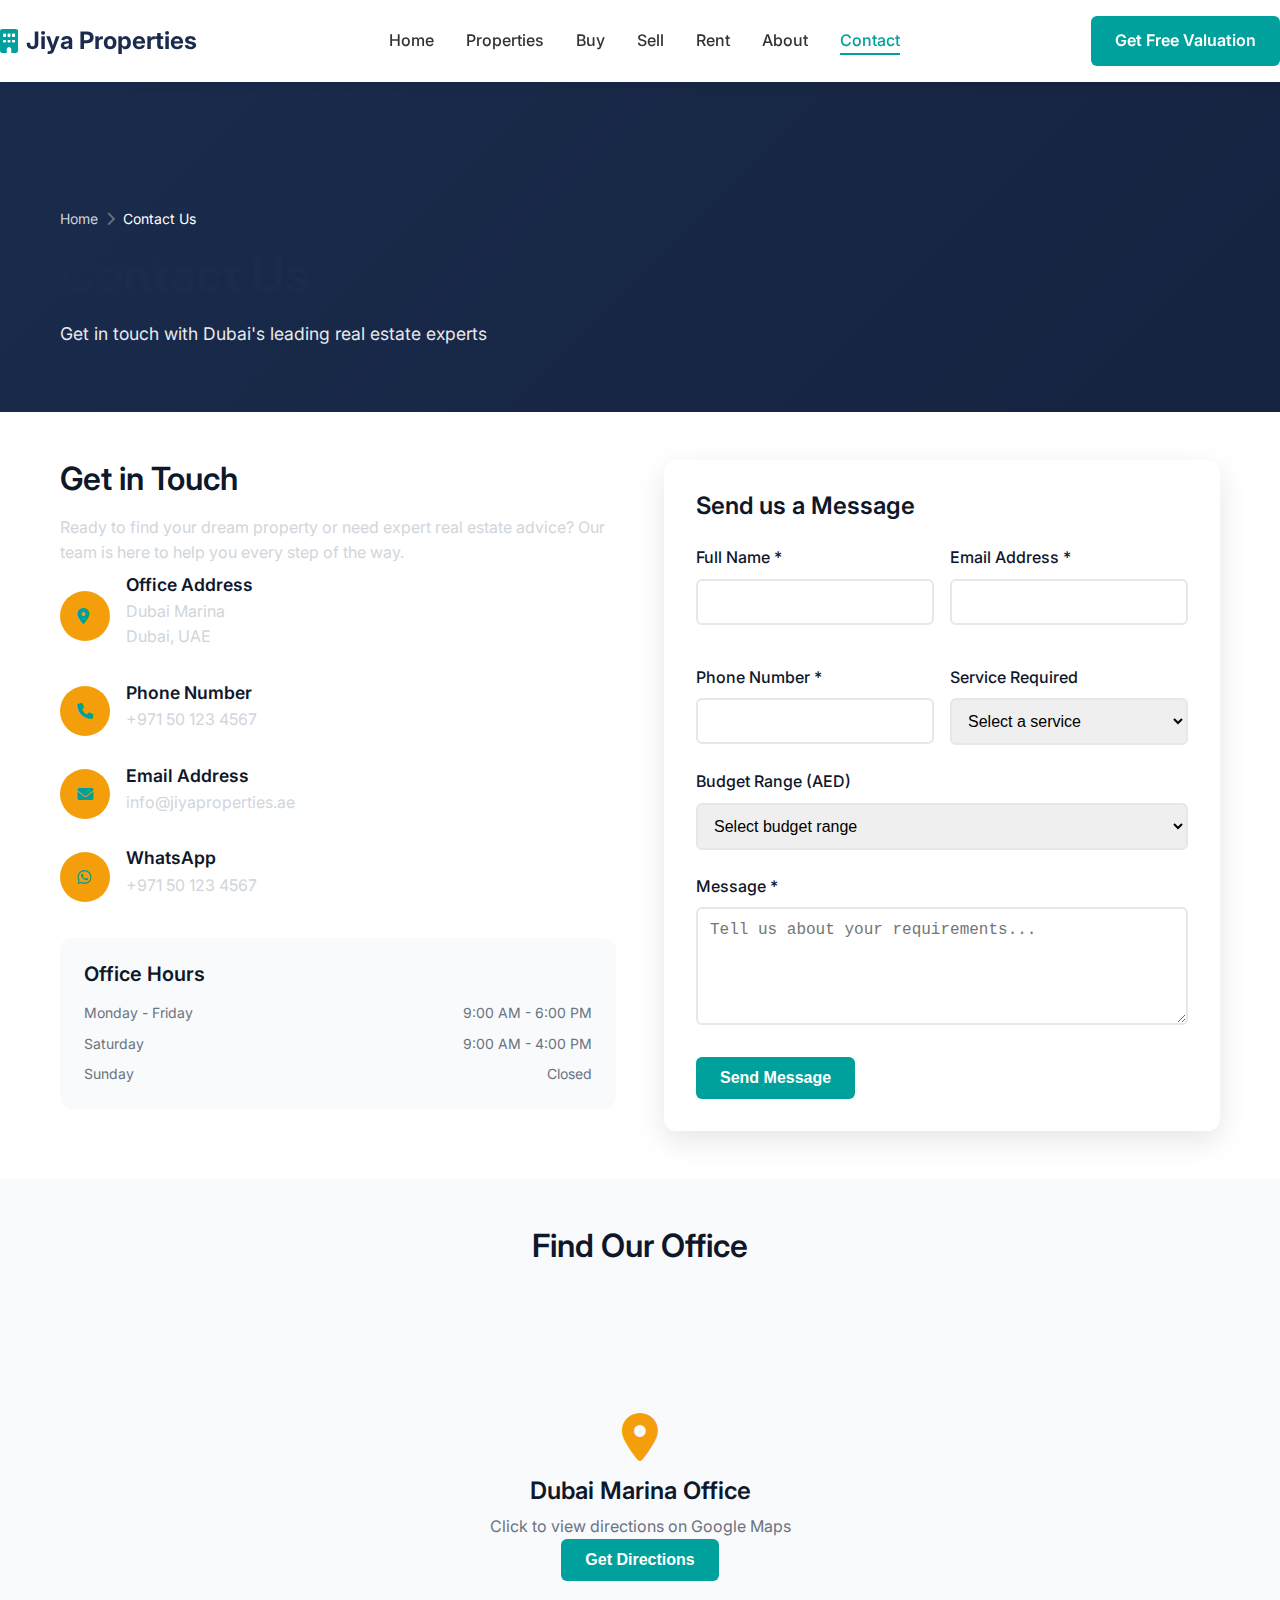
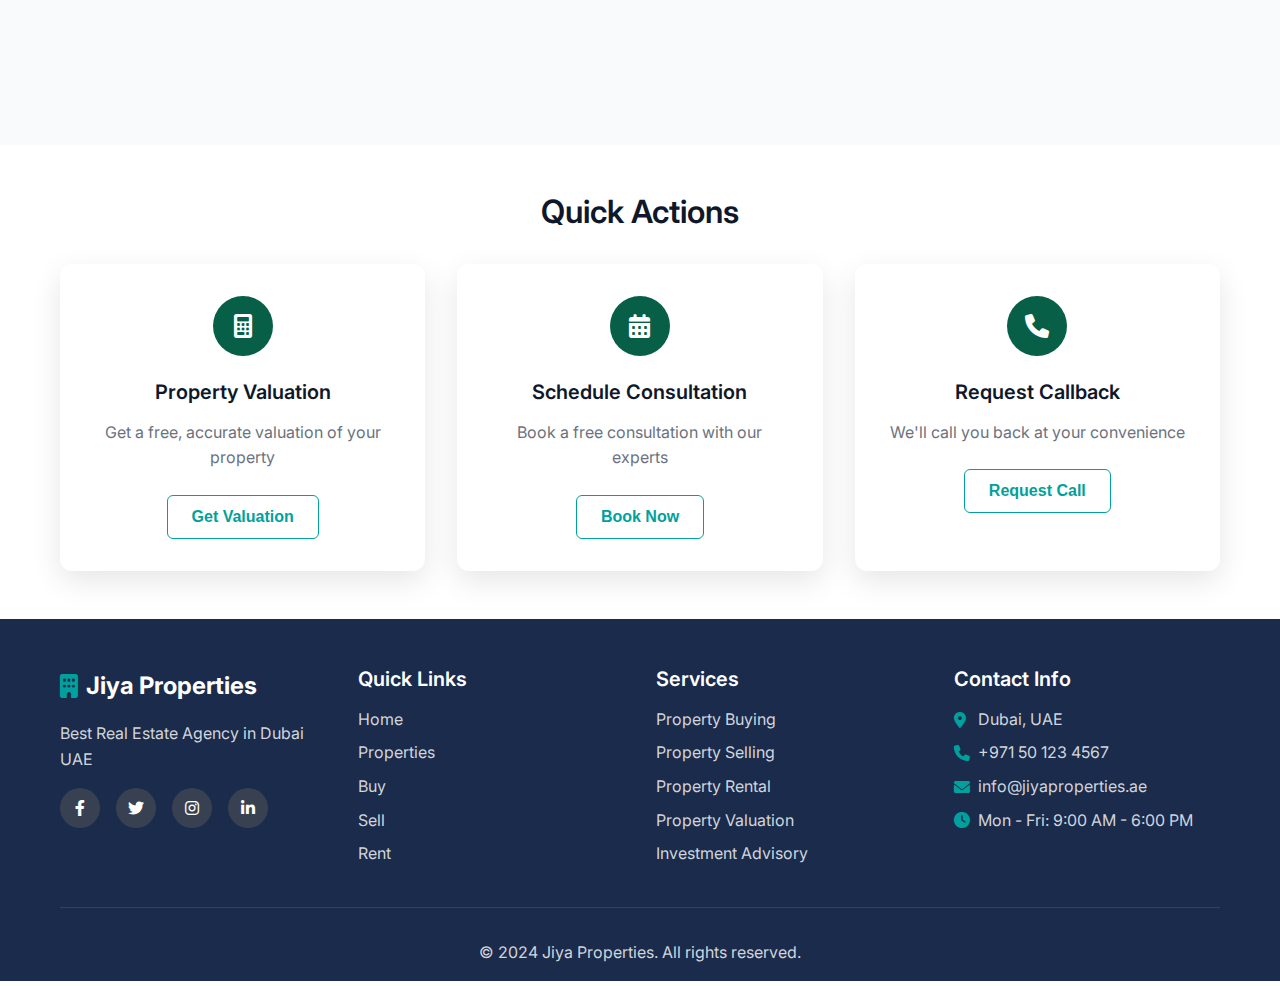
<file: contact.html>
<!DOCTYPE html>
<html lang="en">
<head>
    <meta charset="UTF-8">
    <meta name="viewport" content="width=device-width, initial-scale=1.0">
    <title>Contact Us - Jiya Properties Dubai</title>
    <meta name="description" content="Get in touch with Jiya Properties for all your real estate needs in Dubai. Professional consultations and property services available.">
    <link rel="stylesheet" href="styles.css">
    <link href="https://fonts.googleapis.com/css2?family=Inter:wght@300;400;500;600;700&display=swap" rel="stylesheet">
    <link rel="stylesheet" href="https://cdnjs.cloudflare.com/ajax/libs/font-awesome/6.0.0/css/all.min.css">
</head>
<body>
    <header class="header">
        <nav class="nav">
            <div class="nav-container">
                <div class="nav-logo">
                    <a href="index.html">
                        <i class="fas fa-building"></i>
                        <span>Jiya Properties</span>
                    </a>
                </div>
                <ul class="nav-menu">
                    <li><a href="index.html" class="nav-link">Home</a></li>
                    <li><a href="properties.html" class="nav-link">Properties</a></li>
                    <li><a href="buy.html" class="nav-link">Buy</a></li>
                    <li><a href="sell.html" class="nav-link">Sell</a></li>
                    <li><a href="rent.html" class="nav-link">Rent</a></li>
                    <li><a href="about.html" class="nav-link">About</a></li>
                    <li><a href="contact.html" class="nav-link active">Contact</a></li>
                </ul>
                <div class="nav-cta">
                    <a href="contact.html" class="btn btn-primary">Get Free Valuation</a>
                </div>
                <div class="nav-toggle">
                    <span></span>
                    <span></span>
                    <span></span>
                </div>
            </div>
        </nav>
    </header>

    <main>
        <!-- Page Header -->
        <section class="page-header">
            <div class="container">
                <div class="breadcrumb">
                    <a href="index.html">Home</a>
                    <i class="fas fa-chevron-right"></i>
                    <span>Contact Us</span>
                </div>
                <h1>Contact Us</h1>
                <p>Get in touch with Dubai's leading real estate experts</p>
            </div>
        </section>

        <!-- Contact Section -->
        <section class="contact-section">
            <div class="container">
                <div class="contact-content">
                    <div class="contact-info">
                        <h2>Get in Touch</h2>
                        <p>Ready to find your dream property or need expert real estate advice? Our team is here to help you every step of the way.</p>
                        
                        <div class="contact-methods">
                            <div class="contact-method">
                                <div class="method-icon">
                                    <i class="fas fa-map-marker-alt"></i>
                                </div>
                                <div class="method-info">
                                    <h3>Office Address</h3>
                                    <p>Dubai Marina<br>Dubai, UAE</p>
                                </div>
                            </div>
                            <div class="contact-method">
                                <div class="method-icon">
                                    <i class="fas fa-phone"></i>
                                </div>
                                <div class="method-info">
                                    <h3>Phone Number</h3>
                                    <p>+971 50 123 4567</p>
                                </div>
                            </div>
                            <div class="contact-method">
                                <div class="method-icon">
                                    <i class="fas fa-envelope"></i>
                                </div>
                                <div class="method-info">
                                    <h3>Email Address</h3>
                                    <p>info@jiyaproperties.ae</p>
                                </div>
                            </div>
                            <div class="contact-method">
                                <div class="method-icon">
                                    <i class="fab fa-whatsapp"></i>
                                </div>
                                <div class="method-info">
                                    <h3>WhatsApp</h3>
                                    <p>+971 50 123 4567</p>
                                </div>
                            </div>
                        </div>

                        <div class="office-hours">
                            <h3>Office Hours</h3>
                            <div class="hours-list">
                                <div class="hours-item">
                                    <span>Monday - Friday</span>
                                    <span>9:00 AM - 6:00 PM</span>
                                </div>
                                <div class="hours-item">
                                    <span>Saturday</span>
                                    <span>9:00 AM - 4:00 PM</span>
                                </div>
                                <div class="hours-item">
                                    <span>Sunday</span>
                                    <span>Closed</span>
                                </div>
                            </div>
                        </div>
                    </div>

                    <div class="contact-form-section">
                        <form class="contact-form" id="contact-form">
                            <h2>Send us a Message</h2>
                            <div class="form-grid">
                                <div class="form-group">
                                    <label for="contact-name">Full Name *</label>
                                    <input type="text" id="contact-name" name="name" required>
                                </div>
                                <div class="form-group">
                                    <label for="contact-email">Email Address *</label>
                                    <input type="email" id="contact-email" name="email" required>
                                </div>
                                <div class="form-group">
                                    <label for="contact-phone">Phone Number *</label>
                                    <input type="tel" id="contact-phone" name="phone" required>
                                </div>
                                <div class="form-group">
                                    <label for="contact-service">Service Required</label>
                                    <select id="contact-service" name="service">
                                        <option value="">Select a service</option>
                                        <option value="buy">Buy Property</option>
                                        <option value="sell">Sell Property</option>
                                        <option value="rent">Rent Property</option>
                                        <option value="valuation">Property Valuation</option>
                                        <option value="investment">Investment Advisory</option>
                                        <option value="other">Other</option>
                                    </select>
                                </div>
                            </div>
                            <div class="form-group">
                                <label for="contact-budget">Budget Range (AED)</label>
                                <select id="contact-budget" name="budget">
                                    <option value="">Select budget range</option>
                                    <option value="500k-1m">500K - 1M</option>
                                    <option value="1m-2m">1M - 2M</option>
                                    <option value="2m-5m">2M - 5M</option>
                                    <option value="5m+">5M+</option>
                                </select>
                            </div>
                            <div class="form-group">
                                <label for="contact-message">Message *</label>
                                <textarea id="contact-message" name="message" rows="5" placeholder="Tell us about your requirements..." required></textarea>
                            </div>
                            <button type="submit" class="btn btn-primary">Send Message</button>
                        </form>
                    </div>
                </div>
            </div>
        </section>

        <!-- Map Section -->
        <section class="map-section">
            <div class="container">
                <h2>Find Our Office</h2>
                <div class="map-container">
                    <div class="map-placeholder">
                        <i class="fas fa-map-marker-alt"></i>
                        <h3>Dubai Marina Office</h3>
                        <p>Click to view directions on Google Maps</p>
                        <button class="btn btn-primary">Get Directions</button>
                    </div>
                </div>
            </div>
        </section>

        <!-- Quick Actions -->
        <section class="quick-actions">
            <div class="container">
                <h2>Quick Actions</h2>
                <div class="actions-grid">
                    <div class="action-card">
                        <div class="action-icon">
                            <i class="fas fa-calculator"></i>
                        </div>
                        <h3>Property Valuation</h3>
                        <p>Get a free, accurate valuation of your property</p>
                        <button class="btn btn-secondary" onclick="openValuationForm()">Get Valuation</button>
                    </div>
                    <div class="action-card">
                        <div class="action-icon">
                            <i class="fas fa-calendar-alt"></i>
                        </div>
                        <h3>Schedule Consultation</h3>
                        <p>Book a free consultation with our experts</p>
                        <button class="btn btn-secondary" onclick="openConsultationForm()">Book Now</button>
                    </div>
                    <div class="action-card">
                        <div class="action-icon">
                            <i class="fas fa-phone"></i>
                        </div>
                        <h3>Request Callback</h3>
                        <p>We'll call you back at your convenience</p>
                        <button class="btn btn-secondary" onclick="openCallbackForm()">Request Call</button>
                    </div>
                </div>
            </div>
        </section>
    </main>

    <!-- Valuation Modal -->
    <div class="modal" id="valuation-modal">
        <div class="modal-content">
            <div class="modal-header">
                <h3>Property Valuation Request</h3>
                <button class="modal-close" onclick="closeValuationForm()">
                    <i class="fas fa-times"></i>
                </button>
            </div>
            <form class="valuation-form">
                <div class="form-group">
                    <label for="valuation-name">Full Name</label>
                    <input type="text" id="valuation-name" required>
                </div>
                <div class="form-group">
                    <label for="valuation-email">Email Address</label>
                    <input type="email" id="valuation-email" required>
                </div>
                <div class="form-group">
                    <label for="valuation-phone">Phone Number</label>
                    <input type="tel" id="valuation-phone" required>
                </div>
                <div class="form-group">
                    <label for="valuation-property-type">Property Type</label>
                    <select id="valuation-property-type">
                        <option value="">Select property type</option>
                        <option value="villa">Villa</option>
                        <option value="apartment">Apartment</option>
                        <option value="townhouse">Townhouse</option>
                        <option value="penthouse">Penthouse</option>
                        <option value="commercial">Commercial</option>
                    </select>
                </div>
                <div class="form-group">
                    <label for="valuation-location">Location</label>
                    <input type="text" id="valuation-location" placeholder="Enter property location">
                </div>
                <div class="form-group">
                    <label for="valuation-details">Property Details</label>
                    <textarea id="valuation-details" rows="3" placeholder="Bedrooms, bathrooms, size, etc."></textarea>
                </div>
                <button type="submit" class="btn btn-primary">Request Valuation</button>
            </form>
        </div>
    </div>

    <!-- Consultation Modal -->
    <div class="modal" id="consultation-modal">
        <div class="modal-content">
            <div class="modal-header">
                <h3>Schedule Consultation</h3>
                <button class="modal-close" onclick="closeConsultationForm()">
                    <i class="fas fa-times"></i>
                </button>
            </div>
            <form class="consultation-form">
                <div class="form-group">
                    <label for="consultation-name">Full Name</label>
                    <input type="text" id="consultation-name" required>
                </div>
                <div class="form-group">
                    <label for="consultation-email">Email Address</label>
                    <input type="email" id="consultation-email" required>
                </div>
                <div class="form-group">
                    <label for="consultation-phone">Phone Number</label>
                    <input type="tel" id="consultation-phone" required>
                </div>
                <div class="form-group">
                    <label for="consultation-date">Preferred Date</label>
                    <input type="date" id="consultation-date" required>
                </div>
                <div class="form-group">
                    <label for="consultation-time">Preferred Time</label>
                    <select id="consultation-time">
                        <option value="">Select time</option>
                        <option value="09:00">9:00 AM</option>
                        <option value="10:00">10:00 AM</option>
                        <option value="11:00">11:00 AM</option>
                        <option value="12:00">12:00 PM</option>
                        <option value="14:00">2:00 PM</option>
                        <option value="15:00">3:00 PM</option>
                        <option value="16:00">4:00 PM</option>
                        <option value="17:00">5:00 PM</option>
                    </select>
                </div>
                <div class="form-group">
                    <label for="consultation-topic">Consultation Topic</label>
                    <textarea id="consultation-topic" rows="3" placeholder="What would you like to discuss?"></textarea>
                </div>
                <button type="submit" class="btn btn-primary">Schedule Consultation</button>
            </form>
        </div>
    </div>

    <!-- Callback Modal -->
    <div class="modal" id="callback-modal">
        <div class="modal-content">
            <div class="modal-header">
                <h3>Request Callback</h3>
                <button class="modal-close" onclick="closeCallbackForm()">
                    <i class="fas fa-times"></i>
                </button>
            </div>
            <form class="callback-form">
                <div class="form-group">
                    <label for="callback-name">Full Name</label>
                    <input type="text" id="callback-name" required>
                </div>
                <div class="form-group">
                    <label for="callback-phone">Phone Number</label>
                    <input type="tel" id="callback-phone" required>
                </div>
                <div class="form-group">
                    <label for="callback-time">Preferred Call Time</label>
                    <select id="callback-time">
                        <option value="">Select preferred time</option>
                        <option value="morning">Morning (9 AM - 12 PM)</option>
                        <option value="afternoon">Afternoon (12 PM - 5 PM)</option>
                        <option value="evening">Evening (5 PM - 8 PM)</option>
                    </select>
                </div>
                <div class="form-group">
                    <label for="callback-purpose">Purpose of Call</label>
                    <select id="callback-purpose">
                        <option value="">Select purpose</option>
                        <option value="buy">Buy Property</option>
                        <option value="sell">Sell Property</option>
                        <option value="rent">Rent Property</option>
                        <option value="valuation">Property Valuation</option>
                        <option value="investment">Investment Advice</option>
                        <option value="other">Other</option>
                    </select>
                </div>
                <button type="submit" class="btn btn-primary">Request Callback</button>
            </form>
        </div>
    </div>

    <footer class="footer">
        <div class="container">
            <div class="footer-content">
                <div class="footer-section">
                    <div class="footer-logo">
                        <i class="fas fa-building"></i>
                        <span>Jiya Properties</span>
                    </div>
                    <p>Best Real Estate Agency in Dubai UAE</p>
                    <div class="social-links">
                        <a href="#"><i class="fab fa-facebook-f"></i></a>
                        <a href="#"><i class="fab fa-twitter"></i></a>
                        <a href="#"><i class="fab fa-instagram"></i></a>
                        <a href="#"><i class="fab fa-linkedin-in"></i></a>
                    </div>
                </div>
                <div class="footer-section">
                    <h3>Quick Links</h3>
                    <ul>
                        <li><a href="index.html">Home</a></li>
                        <li><a href="properties.html">Properties</a></li>
                        <li><a href="buy.html">Buy</a></li>
                        <li><a href="sell.html">Sell</a></li>
                        <li><a href="rent.html">Rent</a></li>
                    </ul>
                </div>
                <div class="footer-section">
                    <h3>Services</h3>
                    <ul>
                        <li><a href="buy.html">Property Buying</a></li>
                        <li><a href="sell.html">Property Selling</a></li>
                        <li><a href="rent.html">Property Rental</a></li>
                        <li><a href="contact.html">Property Valuation</a></li>
                        <li><a href="about.html">Investment Advisory</a></li>
                    </ul>
                </div>
                <div class="footer-section">
                    <h3>Contact Info</h3>
                    <div class="contact-info">
                        <p><i class="fas fa-map-marker-alt"></i> Dubai, UAE</p>
                        <p><i class="fas fa-phone"></i> +971 50 123 4567</p>
                        <p><i class="fas fa-envelope"></i> info@jiyaproperties.ae</p>
                        <p><i class="fas fa-clock"></i> Mon - Fri: 9:00 AM - 6:00 PM</p>
                    </div>
                </div>
            </div>
            <div class="footer-bottom">
                <p>&copy; 2024 Jiya Properties. All rights reserved.</p>
            </div>
        </div>
    </footer>

    <button class="back-to-top" onclick="scrollToTop()">
        <i class="fas fa-arrow-up"></i>
    </button>

    <script src="script.js"></script>
    <script src="contact.js"></script>
</body>
</html>
</file>
<file: styles.css>
/* Reset and base styles */
* {
    margin: 0;
    padding: 0;
    box-sizing: border-box;
}

body {
    font-family: 'Poppins', 'Inter', sans-serif;
    line-height: 1.6;
    color: #333333;
    background-color: #ffffff;
}

.container {
    max-width: 1200px;
    margin: 0 auto;
    padding: 0 20px;
}

/* Header and Navigation */
.header {
    background: #ffffff;
    box-shadow: 0 2px 10px rgba(0, 0, 0, 0.1);
    position: fixed;
    top: 0;
    width: 100%;
    z-index: 1000;
    transition: all 0.3s ease;
}

.nav-container {
    display: flex;
    justify-content: space-between;
    align-items: center;
    padding: 1rem 0;
}

.nav-logo a {
    display: flex;
    align-items: center;
    text-decoration: none;
    color: #1A2B4C;
    font-size: 1.5rem;
    font-weight: 700;
}

.nav-logo i {
    margin-right: 0.5rem;
    color: #00A19C;
}

.nav-menu {
    display: flex;
    list-style: none;
    gap: 2rem;
}

.nav-link {
    color: #333333;
    text-decoration: none;
    font-weight: 500;
    transition: color 0.3s ease;
    position: relative;
}

.nav-link:hover,
.nav-link.active {
    color: #00A19C;
}

.nav-link.active::after {
    content: '';
    position: absolute;
    bottom: -5px;
    left: 0;
    width: 100%;
    height: 2px;
    background: #00A19C;
}

.nav-cta .btn {
    padding: 0.75rem 1.5rem;
    border-radius: 6px;
    text-decoration: none;
    font-weight: 600;
    transition: all 0.3s ease;
}

.nav-toggle {
    display: none;
    flex-direction: column;
    cursor: pointer;
}

.nav-toggle span {
    width: 25px;
    height: 3px;
    background: #333333;
    margin: 3px 0;
    transition: 0.3s;
}

/* Buttons */
.btn {
    display: inline-block;
    padding: 0.75rem 1.5rem;
    border: none;
    border-radius: 6px;
    text-decoration: none;
    font-weight: 600;
    text-align: center;
    cursor: pointer;
    transition: all 0.3s ease;
    font-size: 1rem;
}

.btn-primary {
    background: #00A19C;
    color: #ffffff;
}

.btn-primary:hover {
    background: #008F8A;
    transform: translateY(-2px);
}

.btn-secondary {
    background: #ffffff;
    color: #00A19C;
    border: 1px solid #00A19C;
}

.btn-secondary:hover {
    background: #F5F5F5;
    transform: translateY(-2px);
}

/* Headings */
h1, h2, h3, h4, h5, h6 {
    font-weight: 600;
    color: #1A2B4C;
}

h1 {
    font-size: 3rem; /* Approx 48px */
    line-height: 1.2; /* Approx 56px */
}

h2 {
    font-size: 2.25rem; /* Approx 36px */
    line-height: 1.2; /* Approx 42px */
}

h3 {
    font-size: 1.5rem; /* Approx 24px */
    line-height: 1.2; /* Approx 28px */
}

h4 {
    font-size: 1.25rem; /* Approx 20px */
    line-height: 1.1; /* Approx 22px */
}

/* Hero Section */
.hero {
    height: 100vh;
    position: relative;
    overflow: hidden;
}

.hero-background {
    position: absolute;
    top: 0;
    left: 0;
    width: 100%;
    height: 100%;
    z-index: -2;
}

.hero-background img {
    width: 100%;
    height: 100%;
    object-fit: cover;
}

.hero-overlay {
    position: absolute;
    top: 0;
    left: 0;
    width: 100%;
    height: 100%;
    background: linear-gradient(135deg, rgba(15, 23, 42, 0.8) 0%, rgba(15, 23, 42, 0.6) 100%);
    z-index: -1;
}

.hero-content {
    display: flex;
    align-items: center;
    justify-content: center;
    height: 100%;
    text-align: center;
    color: #ffffff;
}

.hero-title {
    font-size: 3.5rem;
    font-weight: 700;
    margin-bottom: 1rem;
    line-height: 1.2;
}

.hero-subtitle {
    font-size: 1.25rem;
    margin-bottom: 3rem;
    opacity: 0.9;
    max-width: 600px;
    margin-left: auto;
    margin-right: auto;
}

/* Search Widget */
.search-widget {
    background: rgba(255, 255, 255, 0.95);
    backdrop-filter: blur(10px);
    border-radius: 12px;
    padding: 2rem;
    margin-bottom: 3rem;
    box-shadow: 0 20px 40px rgba(0, 0, 0, 0.1);
}

.search-form {
    display: grid;
    grid-template-columns: repeat(auto-fit, minmax(200px, 1fr));
    gap: 1rem;
    align-items: end;
}

.search-field {
    display: flex;
    flex-direction: column;
    position: relative;
}

.search-field i {
    position: absolute;
    left: 1rem;
    top: 50%;
    transform: translateY(-50%);
    color: #6b7280;
}

.search-field select,
.search-field input {
    padding: 0.75rem 1rem 0.75rem 2.5rem;
    border: 2px solid #e5e7eb;
    border-radius: 8px;
    font-size: 1rem;
    transition: all 0.3s ease;
}

.search-field select:focus,
.search-field input:focus {
    outline: none;
    border-color: #f59e0b;
}

.price-range {
    display: flex;
    flex-direction: column;
    gap: 0.5rem;
}

.price-range input[type="range"] {
    width: 100%;
    height: 6px;
    background: #e5e7eb;
    border-radius: 3px;
    outline: none;
    padding: 0;
}

.price-range input[type="range"]::-webkit-slider-thumb {
    appearance: none;
    width: 20px;
    height: 20px;
    background: #f59e0b;
    cursor: pointer;
    border-radius: 50%;
}

.search-btn {
    padding: 0.75rem 2rem;
    font-size: 1.1rem;
    display: flex;
    align-items: center;
    justify-content: center;
    gap: 0.5rem;
    min-height: 50px;
}

/* Hero Stats */
.hero-stats {
    display: grid;
    grid-template-columns: repeat(3, 1fr);
    gap: 2rem;
    max-width: 600px;
    margin: 0 auto;
}

.stat {
    text-align: center;
}

.stat-number {
    display: block;
    font-size: 2.5rem;
    font-weight: 700;
    color: #f59e0b;
    margin-bottom: 0.5rem;
}

.stat-label {
    font-size: 1rem;
    opacity: 0.9;
}

/* Section Styling */
section {
    padding: 5rem 0;
    background-color: #ffffff;
}

.bg-light-gray {
    background-color: #F5F5F5;
}

.section-header {
    text-align: center;
    margin-bottom: 3rem;
}

.section-header h2 {
    font-size: 2.5rem;
    font-weight: 600;
    color: #1A2B4C;
    margin-bottom: 1rem;
}

.section-header p {
    font-size: 1.1rem;
    color: #6b7280;
    max-width: 600px;
    margin: 0 auto;
}

/* Properties Grid */
.properties-grid {
    display: grid;
    grid-template-columns: repeat(auto-fit, minmax(350px, 1fr));
    gap: 2rem;
    margin-bottom: 3rem;
}

.property-card {
    background: #ffffff;
    border-radius: 12px;
    overflow: hidden;
    box-shadow: 0 10px 30px rgba(0, 0, 0, 0.1);
    transition: all 0.3s ease;
    cursor: pointer;
}

.property-card:hover {
    transform: translateY(-5px);
    box-shadow: 0 20px 40px rgba(0, 0, 0, 0.15);
}

.property-image {
    height: 250px;
    overflow: hidden;
    position: relative;
}

.property-image img {
    width: 100%;
    height: 100%;
    object-fit: cover;
    transition: transform 0.3s ease;
}

.property-card:hover .property-image img {
    transform: scale(1.05);
}

.property-status {
    position: absolute;
    top: 1rem;
    right: 1rem;
    background: #00A19C;
    color: #ffffff;
    padding: 0.5rem 1rem;
    border-radius: 20px;
    font-size: 0.875rem;
    font-weight: 600;
}

.property-info {
    padding: 1.5rem;
}

.property-title {
    font-size: 1.25rem;
    font-weight: 700;
    color: #1A2B4C;
    margin-bottom: 0.5rem;
}

.property-location {
    color: #6b7280;
    font-size: 0.875rem;
    margin-bottom: 1rem;
    display: flex;
    align-items: center;
    gap: 0.5rem;
}

.property-specs {
    display: flex;
    justify-content: space-between;
    margin-bottom: 1rem;
    padding-bottom: 1rem;
    border-bottom: 1px solid #e5e7eb;
}

.spec {
    display: flex;
    align-items: center;
    gap: 0.5rem;
    font-size: 0.875rem;
    color: #6b7280;
}

.spec i {
    color: #00A19C;
}

.property-price {
    display: flex;
    justify-content: space-between;
    align-items: center;
    margin-bottom: 1rem;
}

.price {
    font-size: 1.5rem;
    font-weight: 600;
    color: #00A19C;
}

.price-per-sqft {
    font-size: 0.875rem;
    color: #6b7280;
}

.property-actions {
    display: flex;
    gap: 1rem;
}

.property-actions .btn {
    flex: 1;
    padding: 0.75rem 1rem;
    font-size: 0.875rem;
}

/* Services Section */
.services {
    background: #F5F5F5;
}

.services-grid {
    display: grid;
    grid-template-columns: repeat(auto-fit, minmax(300px, 1fr));
    gap: 2rem;
}

.service-card {
    background: #ffffff;
    padding: 2rem;
    border-radius: 12px;
    text-align: center;
    box-shadow: 0 10px 30px rgba(0, 0, 0, 0.1);
    transition: all 0.3s ease;
}

.service-card:hover {
    transform: translateY(-5px);
    box-shadow: 0 20px 40px rgba(0, 0, 0, 0.15);
}

.service-icon {
    width: 80px;
    height: 80px;
    background: linear-gradient(135deg, #00A19C, #008F8A);
    border-radius: 50%;
    display: flex;
    align-items: center;
    justify-content: center;
    margin: 0 auto 1.5rem;
}

.service-icon i {
    font-size: 2rem;
    color: #ffffff;
}

.service-card h3 {
    font-size: 1.5rem;
    font-weight: 700;
    color: #1A2B4C;
    margin-bottom: 1rem;
}

.service-card p {
    color: #6b7280;
    margin-bottom: 1.5rem;
    line-height: 1.6;
}

/* Why Choose Section */
.benefits-grid {
    display: grid;
    grid-template-columns: repeat(auto-fit, minmax(250px, 1fr));
    gap: 2rem;
}

.benefit-card {
    text-align: center;
    padding: 2rem 1rem;
}

.benefit-icon {
    width: 60px;
    height: 60px;
    background: #1A2B4C;
    border-radius: 50%;
    display: flex;
    align-items: center;
    justify-content: center;
    margin: 0 auto 1rem;
}

.benefit-icon i {
    font-size: 1.5rem;
    color: #ffffff;
}

.benefit-card h3 {
    font-size: 1.25rem;
    font-weight: 700;
    color: #1A2B4C;
    margin-bottom: 1rem;
}

.benefit-card p {
    color: #6b7280;
    line-height: 1.6;
}

/* Testimonials Section */
.testimonials {
    background: #F5F5F5;
}

.testimonials-carousel {
    max-width: 800px;
    margin: 0 auto;
    position: relative;
}

.testimonial-track {
    display: flex;
    transition: transform 0.3s ease;
}

.testimonial-card {
    min-width: 100%;
    background: #ffffff;
    padding: 2rem;
    border-radius: 12px;
    box-shadow: 0 10px 30px rgba(0, 0, 0, 0.1);
    margin: 0 1rem;
}

.testimonial-content {
    text-align: center;
    margin-bottom: 2rem;
}

.stars {
    color: #00A19C;
    font-size: 1.25rem;
    margin-bottom: 1rem;
}

.testimonial-content p {
    font-size: 1.1rem;
    color: #374151;
    line-height: 1.6;
    font-style: italic;
}

.testimonial-author {
    display: flex;
    align-items: center;
    justify-content: center;
    gap: 1rem;
}

.testimonial-author img {
    width: 60px;
    height: 60px;
    border-radius: 50%;
    object-fit: cover;
}

.author-info h4 {
    font-size: 1.1rem;
    font-weight: 600;
    color: #0f172a;
    margin-bottom: 0.25rem;
}

.author-info span {
    color: #6b7280;
    font-size: 0.875rem;
}

.testimonial-controls {
    display: flex;
    justify-content: center;
    gap: 1rem;
    margin-top: 2rem;
}

.testimonial-btn {
    width: 50px;
    height: 50px;
    border: none;
    border-radius: 50%;
    background: #00A19C;
    color: #ffffff;
    cursor: pointer;
    transition: all 0.3s ease;
}

.testimonial-btn:hover {
    background: #008F8A;
    transform: scale(1.05);
}

/* Page Header */
.page-header {
    background: linear-gradient(135deg, #1A2B4C 0%, #152340 100%);
    color: #ffffff;
    padding: 8rem 0 4rem;
    margin-top: 80px;
}

.breadcrumb {
    display: flex;
    align-items: center;
    gap: 0.5rem;
    margin-bottom: 1rem;
    font-size: 0.875rem;
}

.breadcrumb a {
    color: #d1d5db;
    text-decoration: none;
}

.breadcrumb a:hover {
    color: #00A19C;
}

.breadcrumb i {
    color: #6b7280;
}

.page-header h1 {
    font-size: 3rem;
    font-weight: 700;
    margin-bottom: 1rem;
}

.page-header p {
    font-size: 1.1rem;
    opacity: 0.9;
}

/* Properties Listing */
.properties-listing {
    padding: 3rem 0;
}

.properties-content {
    display: grid;
    grid-template-columns: 300px 1fr;
    gap: 3rem;
}

.filters-sidebar {
    background: #ffffff;
    border-radius: 12px;
    padding: 2rem;
    box-shadow: 0 10px 30px rgba(0, 0, 0, 0.1);
    height: fit-content;
    position: sticky;
    top: 100px;
}

.filters-header {
    display: flex;
    justify-content: space-between;
    align-items: center;
    margin-bottom: 2rem;
    padding-bottom: 1rem;
    border-bottom: 1px solid #e5e7eb;
}

.filters-header h3 {
    font-size: 1.25rem;
    font-weight: 600;
    color: #0f172a;
}

.filter-clear {
    background: none;
    border: none;
    color: #00A19C;
    cursor: pointer;
    font-size: 0.875rem;
    font-weight: 600;
}

.filter-group {
    margin-bottom: 2rem;
}

.filter-group h4 {
    font-size: 1rem;
    font-weight: 600;
    color: #0f172a;
    margin-bottom: 1rem;
}

.filter-options {
    display: flex;
    flex-direction: column;
    gap: 0.75rem;
}

.filter-option {
    display: flex;
    align-items: center;
    gap: 0.5rem;
    cursor: pointer;
    font-size: 0.875rem;
    color: #374151;
}

.filter-option input[type="checkbox"] {
    width: 16px;
    height: 16px;
    accent-color: #00A19C;
}

.price-range-filter {
    display: flex;
    flex-direction: column;
    gap: 1rem;
}

.price-range-filter input[type="range"] {
    width: 100%;
    height: 6px;
    background: #e5e7eb;
    border-radius: 3px;
    outline: none;
}

.price-range-filter input[type="range"]::-webkit-slider-thumb {
    appearance: none;
    width: 20px;
    height: 20px;
    background: #00A19C;
    cursor: pointer;
    border-radius: 50%;
}

.price-labels {
    display: flex;
    justify-content: space-between;
    font-size: 0.875rem;
    color: #6b7280;
}

.filter-apply {
    width: 100%;
    margin-top: 1rem;
}

.properties-main {
    display: flex;
    flex-direction: column;
}

.properties-controls {
    display: flex;
    justify-content: space-between;
    align-items: center;
    margin-bottom: 2rem;
    padding: 1rem;
    background: #ffffff;
    border-radius: 8px;
    box-shadow: 0 2px 10px rgba(0, 0, 0, 0.1);
}

.results-count {
    font-weight: 600;
    color: #0f172a;
}

.view-controls {
    display: flex;
    gap: 0.5rem;
}

.view-btn {
    width: 40px;
    height: 40px;
    border: 2px solid #e5e7eb;
    background: #ffffff;
    border-radius: 6px;
    cursor: pointer;
    transition: all 0.3s ease;
}

.view-btn.active,
.view-btn:hover {
    border-color: #00A19C;
    background: #00A19C;
    color: #ffffff;
}

.sort-controls select {
    padding: 0.5rem 1rem;
    border: 2px solid #e5e7eb;
    border-radius: 6px;
    background: #ffffff;
    font-size: 0.875rem;
}

.grid-view {
    display: grid;
    grid-template-columns: repeat(auto-fit, minmax(300px, 1fr));
    gap: 2rem;
}

.list-view {
    display: flex;
    flex-direction: column;
    gap: 1rem;
}

.list-view .property-card {
    display: flex;
    align-items: center;
    gap: 2rem;
}

.list-view .property-image {
    width: 200px;
    height: 150px;
    flex-shrink: 0;
}

.list-view .property-info {
    flex: 1;
}

.pagination {
    display: flex;
    justify-content: center;
    align-items: center;
    gap: 1rem;
    margin-top: 3rem;
}

.pagination-btn {
    width: 40px;
    height: 40px;
    border: 2px solid #e5e7eb;
    background: #ffffff;
    border-radius: 6px;
    cursor: pointer;
    transition: all 0.3s ease;
}

.pagination-btn:hover {
    border-color: #f59e0b;
    background: #f59e0b;
    color: #ffffff;
}

.pagination-info {
    font-weight: 600;
    color: #0f172a;
}

/* Property Details */
.property-details {
    padding: 3rem 0;
}

.breadcrumb-section {
    background: #f8fafc;
    padding: 2rem 0;
    margin-top: 80px;
}

.property-header {
    display: flex;
    justify-content: space-between;
    align-items: flex-start;
    margin-bottom: 3rem;
    padding-bottom: 2rem;
    border-bottom: 1px solid #e5e7eb;
}

.property-title h1 {
    font-size: 2.5rem;
    font-weight: 700;
    color: #0f172a;
    margin-bottom: 0.5rem;
}

.property-location {
    display: flex;
    align-items: center;
    gap: 0.5rem;
    color: #6b7280;
    font-size: 1.1rem;
}

.property-location i {
    color: #f59e0b;
}

.property-price {
    text-align: right;
}

.property-price .price {
    font-size: 2rem;
    font-weight: 700;
    color: #0f172a;
    display: block;
}

.property-price .price-per-sqft {
    color: #6b7280;
    font-size: 1rem;
}

.property-content {
    display: grid;
    grid-template-columns: 2fr 1fr;
    gap: 3rem;
    margin-bottom: 3rem;
}

.property-gallery {
    display: flex;
    flex-direction: column;
    gap: 1rem;
}

.main-image {
    width: 100%;
    height: 400px;
    overflow: hidden;
    border-radius: 12px;
}

.main-image img {
    width: 100%;
    height: 100%;
    object-fit: cover;
}

.thumbnail-gallery {
    display: flex;
    gap: 1rem;
    overflow-x: auto;
}

.thumbnail {
    width: 120px;
    height: 80px;
    border-radius: 8px;
    overflow: hidden;
    cursor: pointer;
    border: 2px solid transparent;
    transition: border-color 0.3s ease;
}

.thumbnail.active {
    border-color: #f59e0b;
}

.thumbnail img {
    width: 100%;
    height: 100%;
    object-fit: cover;
}

.property-info {
    background: #ffffff;
    padding: 2rem;
    border-radius: 12px;
    box-shadow: 0 10px 30px rgba(0, 0, 0, 0.1);
    height: fit-content;
}

.property-specs {
    display: grid;
    grid-template-columns: 1fr 1fr;
    gap: 1rem;
    margin-bottom: 2rem;
    padding-bottom: 2rem;
    border-bottom: 1px solid #e5e7eb;
}

.spec {
    display: flex;
    align-items: center;
    gap: 0.5rem;
    color: #374151;
}

.spec i {
    color: #f59e0b;
}

.property-description {
    margin-bottom: 2rem;
}

.property-description h2 {
    font-size: 1.5rem;
    font-weight: 600;
    color: #0f172a;
    margin-bottom: 1rem;
}

.property-description p {
    color: #6b7280;
    line-height: 1.6;
    margin-bottom: 1rem;
}

.property-features {
    margin-bottom: 2rem;
}

.property-features h2 {
    font-size: 1.5rem;
    font-weight: 600;
    color: #0f172a;
    margin-bottom: 1rem;
}

.features-grid {
    display: grid;
    grid-template-columns: repeat(2, 1fr);
    gap: 1rem;
}

.feature {
    display: flex;
    align-items: center;
    gap: 0.5rem;
    padding: 0.75rem;
    background: #f8fafc;
    border-radius: 8px;
    font-size: 0.875rem;
    color: #374151;
}

.feature i {
    color: #f59e0b;
}

.property-actions {
    display: flex;
    flex-direction: column;
    gap: 1rem;
}

.property-actions .btn {
    width: 100%;
    display: flex;
    align-items: center;
    justify-content: center;
    gap: 0.5rem;
}

.location-section {
    margin-bottom: 3rem;
}

.location-section h2 {
    font-size: 2rem;
    font-weight: 600;
    color: #0f172a;
    margin-bottom: 1rem;
}

.map-container {
    height: 400px;
    background: #f8fafc;
    border-radius: 12px;
    display: flex;
    align-items: center;
    justify-content: center;
    flex-direction: column;
}

.map-placeholder {
    text-align: center;
    color: #6b7280;
}

.map-placeholder i {
    font-size: 3rem;
    color: #f59e0b;
    margin-bottom: 1rem;
}

.map-placeholder h3 {
    font-size: 1.5rem;
    font-weight: 600;
    color: #0f172a;
    margin-bottom: 0.5rem;
}

.similar-properties {
    margin-top: 3rem;
}

.similar-properties h2 {
    font-size: 2rem;
    font-weight: 600;
    color: #0f172a;
    margin-bottom: 2rem;
}

.similar-grid {
    display: grid;
    grid-template-columns: repeat(auto-fit, minmax(300px, 1fr));
    gap: 2rem;
}

/* Modal Styles */
.modal {
    display: none;
    position: fixed;
    z-index: 2000;
    left: 0;
    top: 0;
    width: 100%;
    height: 100%;
    background: rgba(0, 0, 0, 0.5);
    backdrop-filter: blur(5px);
}

.modal-content {
    background: #ffffff;
    margin: 5% auto;
    padding: 0;
    border-radius: 12px;
    width: 90%;
    max-width: 500px;
    max-height: 90vh;
    overflow-y: auto;
}

.modal-header {
    display: flex;
    justify-content: space-between;
    align-items: center;
    padding: 1.5rem;
    border-bottom: 1px solid #e5e7eb;
}

.modal-header h3 {
    font-size: 1.25rem;
    font-weight: 600;
    color: #0f172a;
}

.modal-close {
    background: none;
    border: none;
    font-size: 1.5rem;
    cursor: pointer;
    color: #6b7280;
    padding: 0.5rem;
}

.modal-close:hover {
    color: #0f172a;
}

.inquiry-form,
.valuation-form,
.consultation-form,
.callback-form {
    padding: 1.5rem;
}

.form-group {
    margin-bottom: 1.5rem;
}

.form-group label {
    display: block;
    margin-bottom: 0.5rem;
    font-weight: 500;
    color: #0f172a;
}

.form-group input,
.form-group select,
.form-group textarea {
    width: 100%;
    padding: 0.75rem;
    border: 2px solid #e5e7eb;
    border-radius: 6px;
    font-size: 1rem;
    transition: border-color 0.3s ease;
}

.form-group input:focus,
.form-group select:focus,
.form-group textarea:focus {
    outline: none;
    border-color: #f59e0b;
}

.form-group textarea {
    resize: vertical;
    min-height: 100px;
}

.form-grid {
    display: grid;
    grid-template-columns: 1fr 1fr;
    gap: 1rem;
}

/* About Page */
.company-story {
    padding: 3rem 0;
}

.story-content {
    display: grid;
    grid-template-columns: 2fr 1fr;
    gap: 3rem;
    align-items: center;
}

.story-text h2 {
    font-size: 2rem;
    font-weight: 600;
    color: #0f172a;
    margin-bottom: 1.5rem;
}

.story-text p {
    color: #6b7280;
    line-height: 1.6;
    margin-bottom: 1.5rem;
}

.story-image {
    border-radius: 12px;
    overflow: hidden;
}

.story-image img {
    width: 100%;
    height: 100%;
    object-fit: cover;
}

.mission-vision {
    background: #f8fafc;
    padding: 3rem 0;
}

.mission-vision-grid {
    display: grid;
    grid-template-columns: 1fr 1fr;
    gap: 3rem;
}

.mission-card,
.vision-card {
    background: #ffffff;
    padding: 2rem;
    border-radius: 12px;
    box-shadow: 0 10px 30px rgba(0, 0, 0, 0.1);
}

.card-icon {
    width: 60px;
    height: 60px;
    background: #f59e0b;
    border-radius: 50%;
    display: flex;
    align-items: center;
    justify-content: center;
    margin-bottom: 1.5rem;
}

.card-icon i {
    font-size: 1.5rem;
    color: #ffffff;
}

.mission-card h3,
.vision-card h3 {
    font-size: 1.5rem;
    font-weight: 600;
    color: #0f172a;
    margin-bottom: 1rem;
}

.mission-card p,
.vision-card p {
    color: #6b7280;
    line-height: 1.6;
}

.team-section {
    padding: 3rem 0;
}

.team-grid {
    display: grid;
    grid-template-columns: repeat(auto-fit, minmax(250px, 1fr));
    gap: 2rem;
}

.team-member {
    background: #ffffff;
    padding: 2rem;
    border-radius: 12px;
    box-shadow: 0 10px 30px rgba(0, 0, 0, 0.1);
    text-align: center;
    transition: transform 0.3s ease;
}

.team-member:hover {
    transform: translateY(-5px);
}

.member-photo {
    width: 120px;
    height: 120px;
    border-radius: 50%;
    overflow: hidden;
    margin: 0 auto 1.5rem;
}

.member-photo img {
    width: 100%;
    height: 100%;
    object-fit: cover;
}

.member-info h3 {
    font-size: 1.25rem;
    font-weight: 600;
    color: #0f172a;
    margin-bottom: 0.5rem;
}

.member-role {
    color: #f59e0b;
    font-weight: 600;
    margin-bottom: 1rem;
}

.member-description {
    color: #6b7280;
    line-height: 1.6;
    margin-bottom: 1.5rem;
}

.member-social {
    display: flex;
    justify-content: center;
    gap: 1rem;
}

.member-social a {
    width: 40px;
    height: 40px;
    background: #f8fafc;
    border-radius: 50%;
    display: flex;
    align-items: center;
    justify-content: center;
    color: #6b7280;
    text-decoration: none;
    transition: all 0.3s ease;
}

.member-social a:hover {
    background: #f59e0b;
    color: #ffffff;
}

.awards-section {
    background: #f8fafc;
    padding: 3rem 0;
}

.awards-grid {
    display: grid;
    grid-template-columns: repeat(auto-fit, minmax(250px, 1fr));
    gap: 2rem;
}

.award-card {
    background: #ffffff;
    padding: 2rem;
    border-radius: 12px;
    box-shadow: 0 10px 30px rgba(0, 0, 0, 0.1);
    text-align: center;
}

.award-icon {
    width: 60px;
    height: 60px;
    background: #065f46;
    border-radius: 50%;
    display: flex;
    align-items: center;
    justify-content: center;
    margin: 0 auto 1.5rem;
}

.award-icon i {
    font-size: 1.5rem;
    color: #ffffff;
}

.award-card h3 {
    font-size: 1.25rem;
    font-weight: 600;
    color: #0f172a;
    margin-bottom: 0.5rem;
}

.award-card p {
    color: #6b7280;
    font-size: 0.875rem;
}

.success-metrics {
    background: #0f172a;
    color: #ffffff;
    padding: 3rem 0;
}

.metrics-grid {
    display: grid;
    grid-template-columns: repeat(4, 1fr);
    gap: 2rem;
}

.metric-card {
    text-align: center;
}

.metric-number {
    font-size: 3rem;
    font-weight: 700;
    color: #f59e0b;
    display: block;
    margin-bottom: 0.5rem;
}

.metric-card p {
    color: #d1d5db;
    font-size: 1.1rem;
}

.why-choose-detailed {
    padding: 3rem 0;
}

.choose-grid {
    display: grid;
    grid-template-columns: repeat(auto-fit, minmax(250px, 1fr));
    gap: 2rem;
}

.choose-item {
    background: #ffffff;
    padding: 2rem;
    border-radius: 12px;
    box-shadow: 0 10px 30px rgba(0, 0, 0, 0.1);
    text-align: center;
}

.choose-icon {
    width: 60px;
    height: 60px;
    background: #065f46;
    border-radius: 50%;
    display: flex;
    align-items: center;
    justify-content: center;
    margin: 0 auto 1.5rem;
}

.choose-icon i {
    font-size: 1.5rem;
    color: #ffffff;
}

.choose-item h3 {
    font-size: 1.25rem;
    font-weight: 600;
    color: #0f172a;
    margin-bottom: 1rem;
}

.choose-item p {
    color: #6b7280;
    line-height: 1.6;
}

/* Contact Page */
.contact-section {
    padding: 3rem 0;
}

.contact-content {
    display: grid;
    grid-template-columns: 1fr 1fr;
    gap: 3rem;
}

.contact-info h2 {
    font-size: 2rem;
    font-weight: 600;
    color: #0f172a;
    margin-bottom: 1rem;
}

.contact-info > p {
    color: #6b7280;
    line-height: 1.6;
    margin-bottom: 2rem;
}

.contact-methods {
    display: flex;
    flex-direction: column;
    gap: 1.5rem;
    margin-bottom: 2rem;
}

.contact-method {
    display: flex;
    align-items: center;
    gap: 1rem;
}

.method-icon {
    width: 50px;
    height: 50px;
    background: #f59e0b;
    border-radius: 50%;
    display: flex;
    align-items: center;
    justify-content: center;
    color: #ffffff;
    flex-shrink: 0;
}

.method-info h3 {
    font-size: 1.1rem;
    font-weight: 600;
    color: #0f172a;
    margin-bottom: 0.25rem;
}

.method-info p {
    color: #6b7280;
}

.office-hours {
    background: #f8fafc;
    padding: 1.5rem;
    border-radius: 12px;
}

.office-hours h3 {
    font-size: 1.25rem;
    font-weight: 600;
    color: #0f172a;
    margin-bottom: 1rem;
}

.hours-list {
    display: flex;
    flex-direction: column;
    gap: 0.5rem;
}

.hours-item {
    display: flex;
    justify-content: space-between;
    font-size: 0.875rem;
    color: #6b7280;
}

.contact-form-section {
    background: #ffffff;
    padding: 2rem;
    border-radius: 12px;
    box-shadow: 0 10px 30px rgba(0, 0, 0, 0.1);
}

.contact-form h2 {
    font-size: 1.5rem;
    font-weight: 600;
    color: #0f172a;
    margin-bottom: 1.5rem;
}

.map-section {
    background: #f8fafc;
    padding: 3rem 0;
}

.map-section h2 {
    font-size: 2rem;
    font-weight: 600;
    color: #0f172a;
    margin-bottom: 2rem;
    text-align: center;
}

.quick-actions {
    padding: 3rem 0;
}

.quick-actions h2 {
    font-size: 2rem;
    font-weight: 600;
    color: #0f172a;
    margin-bottom: 2rem;
    text-align: center;
}

.actions-grid {
    display: grid;
    grid-template-columns: repeat(auto-fit, minmax(300px, 1fr));
    gap: 2rem;
}

.action-card {
    background: #ffffff;
    padding: 2rem;
    border-radius: 12px;
    box-shadow: 0 10px 30px rgba(0, 0, 0, 0.1);
    text-align: center;
}

.action-icon {
    width: 60px;
    height: 60px;
    background: #065f46;
    border-radius: 50%;
    display: flex;
    align-items: center;
    justify-content: center;
    margin: 0 auto 1.5rem;
}

.action-icon i {
    font-size: 1.5rem;
    color: #ffffff;
}

.action-card h3 {
    font-size: 1.25rem;
    font-weight: 600;
    color: #0f172a;
    margin-bottom: 1rem;
}

.action-card p {
    color: #6b7280;
    line-height: 1.6;
    margin-bottom: 1.5rem;
}

/* Footer */
.footer {
    background: #1A2B4C;
    color: #ffffff;
    padding: 3rem 0 1rem;
}

.footer-content {
    display: grid;
    grid-template-columns: repeat(auto-fit, minmax(250px, 1fr));
    gap: 2rem;
    margin-bottom: 2rem;
}

.footer-section h3 {
    font-size: 1.25rem;
    font-weight: 600;
    margin-bottom: 1rem;
    color: #ffffff;
}

.footer-logo {
    display: flex;
    align-items: center;
    font-size: 1.5rem;
    font-weight: 700;
    margin-bottom: 1rem;
}

.footer-logo i {
    margin-right: 0.5rem;
    color: #00A19C;
}

.footer-section p {
    color: #d1d5db;
    margin-bottom: 1rem;
}

.social-links {
    display: flex;
    gap: 1rem;
}

.social-links a {
    width: 40px;
    height: 40px;
    background: #374151;
    border-radius: 50%;
    display: flex;
    align-items: center;
    justify-content: center;
    color: #ffffff;
    text-decoration: none;
    transition: all 0.3s ease;
}

.social-links a:hover {
    background: #00A19C;
    transform: translateY(-2px);
}

.footer-section ul {
    list-style: none;
}

.footer-section ul li {
    margin-bottom: 0.5rem;
}

.footer-section ul li a {
    color: #d1d5db;
    text-decoration: none;
    transition: color 0.3s ease;
}

.footer-section ul li a:hover {
    color: #00A19C;
}

.contact-info p {
    display: flex;
    align-items: center;
    gap: 0.5rem;
    margin-bottom: 0.5rem;
    color: #d1d5db;
}

.contact-info i {
    color: #00A19C;
    width: 16px;
}

.footer-bottom {
    text-align: center;
    padding-top: 2rem;
    border-top: 1px solid #374151;
    color: #d1d5db;
}

/* Back to Top Button */
.back-to-top {
    position: fixed;
    bottom: 2rem;
    right: 2rem;
    width: 50px;
    height: 50px;
    background: #00A19C;
    color: #ffffff;
    border: none;
    border-radius: 50%;
    cursor: pointer;
    display: none;
    align-items: center;
    justify-content: center;
    font-size: 1.25rem;
    transition: all 0.3s ease;
    z-index: 100;
}

.back-to-top:hover {
    background: #008F8A;
    transform: translateY(-2px);
}

.back-to-top.visible {
    display: flex;
}

/* CTA Section */
.cta-section {
    background: #00A19C;
    color: #ffffff;
    padding: 5rem 0;
    text-align: center;
}

.cta-content h2 {
    font-size: 2.5rem;
    font-weight: 700;
    margin-bottom: 1rem;
}

.cta-content p {
    font-size: 1.1rem;
    margin-bottom: 2rem;
    opacity: 0.9;
}

.cta-buttons {
    display: flex;
    justify-content: center;
    gap: 1rem;
}

.cta-buttons .btn-primary {
    margin-right: 1rem;
}

.cta-buttons .btn-secondary {
    background: #ffffff;
    color: #00A19C;
}

.cta-buttons .btn-secondary:hover {
    background: #F5F5F5;
}

/* Responsive Design */
@media (max-width: 1024px) {
    .nav-menu {
        position: fixed;
        top: 80px;
        left: -100%;
        width: 100%;
        height: calc(100vh - 80px);
        background: #0f172a;
        flex-direction: column;
        justify-content: flex-start;
        align-items: center;
        gap: 2rem;
        padding: 2rem 0;
        transition: left 0.3s ease;
    }

    .nav-menu.active {
        left: 0;
    }

    .nav-toggle {
        display: flex;
    }

    .nav-toggle.active span:nth-child(1) {
        transform: rotate(-45deg) translate(-5px, 6px);
    }

    .nav-toggle.active span:nth-child(2) {
        opacity: 0;
    }

    .nav-toggle.active span:nth-child(3) {
        transform: rotate(45deg) translate(-5px, -6px);
    }

    .properties-content {
        grid-template-columns: 1fr;
    }

    .filters-sidebar {
        position: static;
        order: 2;
    }

    .property-content {
        grid-template-columns: 1fr;
    }

    .story-content {
        grid-template-columns: 1fr;
    }

    .contact-content {
        grid-template-columns: 1fr;
    }

    .mission-vision-grid {
        grid-template-columns: 1fr;
    }

    .metrics-grid {
        grid-template-columns: repeat(2, 1fr);
    }
}

@media (max-width: 768px) {
    .hero-title {
        font-size: 2.5rem;
    }

    .hero-subtitle {
        font-size: 1.1rem;
    }

    .search-form {
        grid-template-columns: 1fr;
    }

    .hero-stats {
        grid-template-columns: 1fr;
        gap: 1rem;
    }

    .page-header h1 {
        font-size: 2rem;
    }

    .section-header h2 {
        font-size: 2rem;
    }

    .property-header {
        flex-direction: column;
        gap: 1rem;
    }

    .property-title h1 {
        font-size: 2rem;
    }

    .property-price {
        text-align: left;
    }

    .thumbnail-gallery {
        grid-template-columns: repeat(4, 1fr);
    }

    .property-specs {
        grid-template-columns: 1fr;
    }

    .features-grid {
        grid-template-columns: 1fr;
    }

    .form-grid {
        grid-template-columns: 1fr;
    }

    .metrics-grid {
        grid-template-columns: 1fr;
    }

    .modal-content {
        width: 95%;
        margin: 10% auto;
    }

    .testimonial-card {
        margin: 0 0.5rem;
    }
}

@media (max-width: 480px) {
    .container {
        padding: 0 15px;
    }

    .hero-title {
        font-size: 2rem;
    }

    .hero-subtitle {
        font-size: 1rem;
    }

    .nav-container {
        padding: 0.75rem 0;
    }

    .nav-logo {
        font-size: 1.25rem;
    }

    .nav-cta .btn {
        padding: 0.5rem 1rem;
        font-size: 0.875rem;
    }

    .properties-grid {
        grid-template-columns: 1fr;
    }

    .property-actions {
        flex-direction: column;
    }

    .property-actions .btn {
        width: 100%;
    }

    .search-widget {
        padding: 1.5rem;
    }

    .section-header h2 {
        font-size: 1.75rem;
    }

    .metric-number {
        font-size: 2rem;
    }

    .testimonial-card {
        padding: 1.5rem;
    }

    .team-grid {
        grid-template-columns: 1fr;
    }

    .awards-grid {
        grid-template-columns: 1fr;
    }

    .actions-grid {
        grid-template-columns: 1fr;
    }

    .footer-content {
        grid-template-columns: 1fr;
        text-align: center;
    }
}

/* Animation classes */
@keyframes fadeInUp {
    from {
        opacity: 0;
        transform: translateY(30px);
    }
    to {
        opacity: 1;
        transform: translateY(0);
    }
}

.animate-fadeInUp {
    animation: fadeInUp 0.6s ease-out;
}

@keyframes slideInLeft {
    from {
        opacity: 0;
        transform: translateX(-30px);
    }
    to {
        opacity: 1;
        transform: translateX(0);
    }
}

.animate-slideInLeft {
    animation: slideInLeft 0.6s ease-out;
}

@keyframes slideInRight {
    from {
        opacity: 0;
        transform: translateX(30px);
    }
    to {
        opacity: 1;
        transform: translateX(0);
    }
}

.animate-slideInRight {
    animation: slideInRight 0.6s ease-out;
}

/* Loading animation */
.loading {
    display: inline-block;
    width: 20px;
    height: 20px;
    border: 2px solid #f3f3f3;
    border-top: 2px solid #f59e0b;
    border-radius: 50%;
    animation: spin 1s linear infinite;
}

@keyframes spin {
    0% { transform: rotate(0deg); }
    100% { transform: rotate(360deg); }
}

/* Utility classes */
.text-center {
    text-align: center;
}

.text-left {
    text-align: left;
}

.text-right {
    text-align: right;
}

.mb-1 { margin-bottom: 0.5rem; }
.mb-2 { margin-bottom: 1rem; }
.mb-3 { margin-bottom: 1.5rem; }
.mb-4 { margin-bottom: 2rem; }

.mt-1 { margin-top: 0.5rem; }
.mt-2 { margin-top: 1rem; }
.mt-3 { margin-top: 1.5rem; }
.mt-4 { margin-top: 2rem; }

.p-1 { padding: 0.5rem; }
.p-2 { padding: 1rem; }
.p-3 { padding: 1.5rem; }
.p-4 { padding: 2rem; }

.hidden {
    display: none;
}

.visible {
    display: block;
}

.flex {
    display: flex;
}

.grid {
    display: grid;
}

.items-center {
    align-items: center;
}

.justify-center {
    justify-content: center;
}

.gap-1 { gap: 0.5rem; }
.gap-2 { gap: 1rem; }
.gap-3 { gap: 1.5rem; }
.gap-4 { gap: 2rem; }

.w-full {
    width: 100%;
}

.h-full {
    height: 100%;
}

.rounded {
    border-radius: 0.5rem;
}

.rounded-lg {
    border-radius: 0.75rem;
}

.shadow {
    box-shadow: 0 4px 6px rgba(0, 0, 0, 0.1);
}

.shadow-lg {
    box-shadow: 0 10px 15px rgba(0, 0, 0, 0.1);
}

.transition {
    transition: all 0.3s ease;
}

.hover\:scale-105:hover {
    transform: scale(1.05);
}

.hover\:shadow-lg:hover {
    box-shadow: 0 10px 15px rgba(0, 0, 0, 0.1);
}

.cursor-pointer {
    cursor: pointer;
}

.select-none {
    user-select: none;
}

.overflow-hidden {
    overflow: hidden;
}

.relative {
    position: relative;
}

.absolute {
    position: absolute;
}

.fixed {
    position: fixed;
}

.z-10 {
    z-index: 10;
}

.z-20 {
    z-index: 20;
}

.z-30 {
    z-index: 30;
}

.opacity-0 {
    opacity: 0;
}

.opacity-50 {
    opacity: 0.5;
}

.opacity-100 {
    opacity: 1;
}

.transform {
    transform: translateZ(0);
}

.scale-105 {
    transform: scale(1.05);
}

.rotate-45 {
    transform: rotate(45deg);
}

.rotate-90 {
    transform: rotate(90deg);
}

.rotate-180 {
    transform: rotate(180deg);
}

.translate-x-0 {
    transform: translateX(0);
}

.translate-x-full {
    transform: translateX(100%);
}

.translate-y-0 {
    transform: translateY(0);
}

.translate-y-full {
    transform: translateY(100%);
}

/* Print styles */
@media print {
    .nav,
    .footer,
    .back-to-top,
    .modal {
        display: none;
    }

    .page-header {
        margin-top: 0;
    }

    .property-actions {
        display: none;
    }

    body {
        font-size: 12pt;
        line-height: 1.4;
    }

    .container {
        max-width: none;
        padding: 0;
    }
}

/* High contrast mode */
@media (prefers-contrast: high) {
    .btn-primary {
        background: #000000;
        color: #ffffff;
        border: 2px solid #000000;
    }

    .btn-secondary {
        background: #ffffff;
        color: #000000;
        border: 2px solid #000000;
    }

    .nav-link {
        color: #ffffff;
    }

    .nav-link:hover,
    .nav-link.active {
        color: #000000;
        background: #ffffff;
    }
}

/* Reduced motion */
@media (prefers-reduced-motion: reduce) {
    * {
        animation-duration: 0.01ms !important;
        animation-iteration-count: 1 !important;
        transition-duration: 0.01ms !important;
    }
}
</file>
